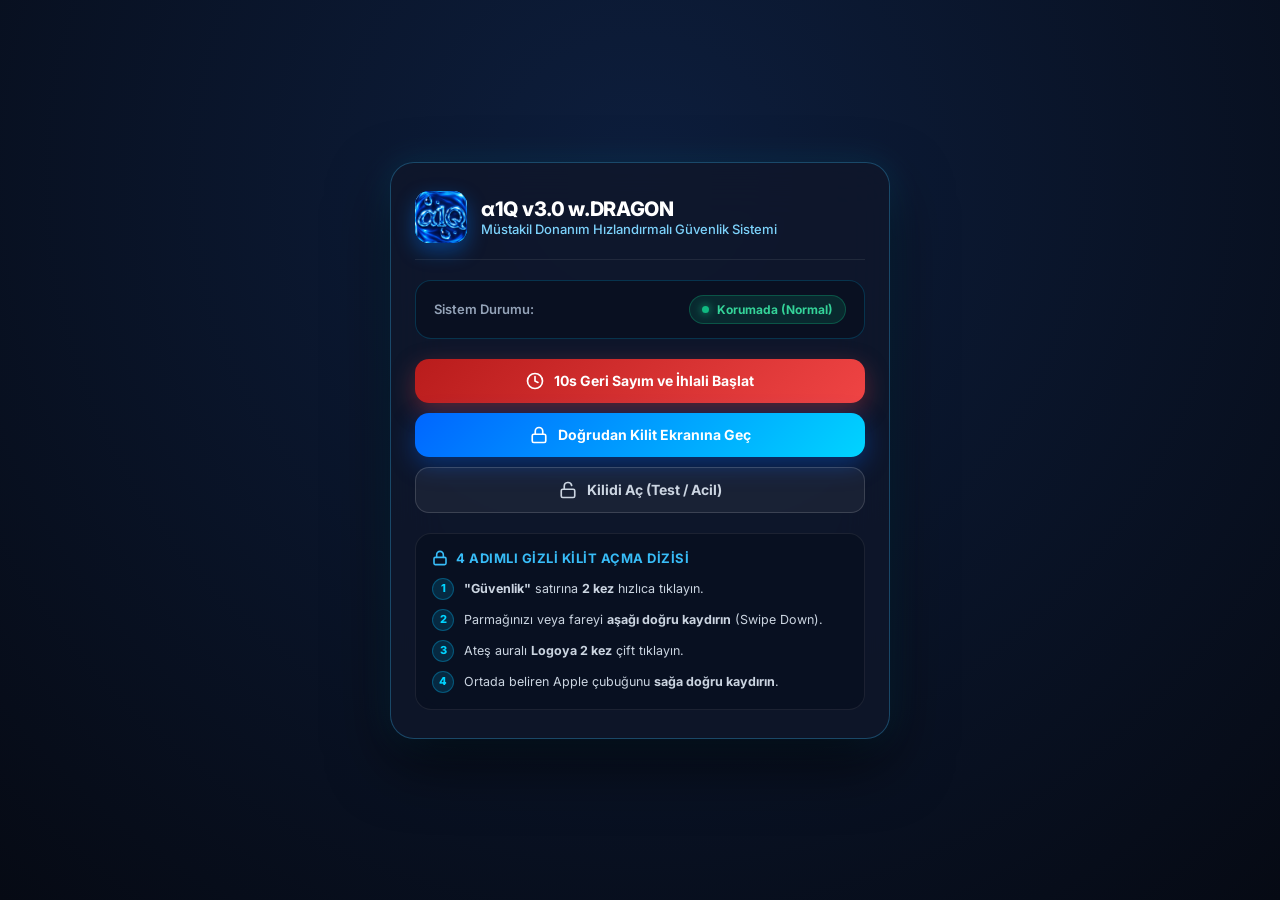
<file: a1Q/index.html>
<!DOCTYPE html>
<html lang="tr">

<head>
    <meta charset="UTF-8">
    <meta name="viewport"
        content="width=device-width, initial-scale=1.0, maximum-scale=1.0, user-scalable=no, viewport-fit=cover">
    <title>α1Q v3.0 w.DRAGON Güvenlik Sistemi</title>
    <link rel="stylesheet" href="style.css">
    <link rel="icon" type="image/png" href="avatar.png">
</head>

<body>

    <!-- ===================================================================
         DEMO UYGULAMA / HOST KONTROL PANELİ
         =================================================================== -->
    <main class="demo-container">
        <div class="demo-dashboard">
            <div class="demo-header">
                <div class="demo-badge-icon">
                    <img src="avatar.png" alt="α1Q Logo">
                </div>
                <div class="demo-header-info">
                    <h1>α1Q v3.0 w.DRAGON</h1>
                    <p>Müstakil Donanım Hızlandırmalı Güvenlik Sistemi</p>
                </div>
            </div>

            <div class="demo-status-card">
                <span class="status-label">Sistem Durumu:</span>
                <div class="status-badge" id="systemStatusBadge">
                    <span class="dot"></span>
                    <span id="systemStatusText">Korumada (Normal)</span>
                </div>
            </div>

            <div class="demo-btn-group">
                <button class="demo-btn btn-danger" id="btnTriggerCountdown">
                    <svg width="18" height="18" viewBox="0 0 24 24" fill="none" stroke="currentColor" stroke-width="2.2" stroke-linecap="round" stroke-linejoin="round">
                        <circle cx="12" cy="12" r="10"></circle>
                        <polyline points="12 6 12 12 16 14"></polyline>
                    </svg>
                    10s Geri Sayım ve İhlali Başlat
                </button>

                <button class="demo-btn btn-primary" id="btnTriggerLockout">
                    <svg width="18" height="18" viewBox="0 0 24 24" fill="none" stroke="currentColor" stroke-width="2.2" stroke-linecap="round" stroke-linejoin="round">
                        <rect x="3" y="11" width="18" height="11" rx="2" ry="2"></rect>
                        <path d="M7 11V7a5 5 0 0 1 10 0v4"></path>
                    </svg>
                    Doğrudan Kilit Ekranına Geç
                </button>

                <button class="demo-btn btn-outline" id="btnForceUnlock">
                    <svg width="18" height="18" viewBox="0 0 24 24" fill="none" stroke="currentColor" stroke-width="2.2" stroke-linecap="round" stroke-linejoin="round">
                        <rect x="3" y="11" width="18" height="11" rx="2" ry="2"></rect>
                        <path d="M7 11V7a5 5 0 0 1 9.9-1"></path>
                    </svg>
                    Kilidi Aç (Test / Acil)
                </button>
            </div>

            <div class="demo-steps-card">
                <div class="demo-steps-title">
                    <svg width="16" height="16" viewBox="0 0 24 24" fill="none" stroke="currentColor" stroke-width="2.4" stroke-linecap="round" stroke-linejoin="round">
                        <rect x="3" y="11" width="18" height="11" rx="2" ry="2"></rect>
                        <path d="M7 11V7a5 5 0 0 1 10 0v4"></path>
                    </svg>
                    4 Adımlı Gizli Kilit Açma Dizisi
                </div>
                <ul class="demo-steps-list">
                    <li><span class="step-num">1</span> <span><b>"Güvenlik"</b> satırına <b>2 kez</b> hızlıca tıklayın.</span></li>
                    <li><span class="step-num">2</span> <span>Parmağınızı veya fareyi <b>aşağı doğru kaydırın</b> (Swipe Down).</span></li>
                    <li><span class="step-num">3</span> <span>Ateş auralı <b>Logoya 2 kez</b> çift tıklayın.</span></li>
                    <li><span class="step-num">4</span> <span>Ortada beliren Apple çubuğunu <b>sağa doğru kaydırın</b>.</span></li>
                </ul>
            </div>
        </div>
    </main>

    <!-- ===================================================================
         1. iOS SECURITY COUNTDOWN OVERLAY (10s Countdown)
         =================================================================== -->
    <div class="countdown-overlay" id="countdownOverlay" style="display: none;" aria-hidden="true">
        <!-- Fullscreen Dragon Video Canvas (Chroma Key Green Removed via WebGL) -->
        <div class="countdown-dragon-fullscreen">
            <video id="dragonVideo" src="dragon.mp4" playsinline webkit-playsinline loop preload="auto"
                style="position:absolute;top:0;left:0;width:1px;height:1px;opacity:0.001;pointer-events:none;"></video>
            <canvas id="dragonCanvas" class="dragon-fullscreen-canvas"></canvas>
        </div>

        <div class="countdown-box">
            <h3 class="countdown-title">GÜVENLİK İHLALİ</h3>
            <p class="countdown-desc">3 kez hatalı giriş tespit edildi.<br><span class="countdown-highlight-red">α1Q
                    Güvenlik Duvarı</span> devreye giriyor...</p>
            <div class="countdown-number" id="countdownNumber">10</div>
            <div class="countdown-progress-track">
                <div class="countdown-progress-bar" id="countdownProgressBar"></div>
            </div>
        </div>
    </div>

    <!-- ===================================================================
         2. α1Q v3.0 w.DRAGON (Fullscreen Security Lockout)
         =================================================================== -->
    <div class="kurt-kapani-overlay" id="kurtKapaniOverlay" style="display: none;" aria-hidden="true">
        <div class="kurt-kapani-ambient"></div>

        <!-- Lock Screen Dragon Video Canvas (Fullscreen WebGL Chroma Key) -->
        <div class="kurt-dragon-fullscreen">
            <video id="kurtDragonVideo" src="kilit_dragon.mp4" playsinline webkit-playsinline autoplay muted loop
                preload="auto"
                style="position:absolute;top:0;left:0;width:1px;height:1px;opacity:0.001;pointer-events:none;"></video>
            <canvas id="kurtDragonCanvas" class="kurt-dragon-fullscreen-canvas"></canvas>
        </div>

        <div class="kurt-kapani-container">
            <!-- Secret Trigger Zone: The a1Q avatar badge is part of secret trigger -->
            <div class="kurt-hero" id="secretUnlockTrigger" title="Güvenlik Rozeti" tabindex="0" role="button"
                aria-label="Gizli Kilit Rozeti">
                <div class="kurt-glow-ring"></div>
                <div class="kurt-avatar-frame">
                    <!-- 4K Ultra Dragon Fire Flame Ring -->
                    <div class="dragon-fire-aura" aria-hidden="true">
                        <div class="dragon-fire-core"></div>
                        <div class="dragon-fire-layer flame-a"></div>
                        <div class="dragon-fire-layer flame-b"></div>
                        <div class="dragon-fire-layer flame-c"></div>
                        <div class="dragon-sparks">
                            <span class="d-spark ds-1"></span>
                            <span class="d-spark ds-2"></span>
                            <span class="d-spark ds-3"></span>
                            <span class="d-spark ds-4"></span>
                            <span class="d-spark ds-5"></span>
                            <span class="d-spark ds-6"></span>
                            <span class="d-spark ds-7"></span>
                            <span class="d-spark ds-8"></span>
                        </div>
                    </div>
                    <div class="kurt-avatar-crop">
                        <img src="avatar.png" alt="α1Q" class="kurt-avatar-img">
                    </div>
                    <div class="kurt-lock-badge">
                        <svg viewBox="0 0 24 24" fill="currentColor">
                            <rect x="3" y="11" width="18" height="11" rx="2" ry="2"></rect>
                            <path d="M7 11V7a5 5 0 0 1 10 0v4" stroke="currentColor" stroke-width="2" fill="none">
                            </path>
                        </svg>
                    </div>
                </div>
                <div class="kurt-status-chip">
                    <span class="pulse-dot"></span> α1Q v3.0 w.DRAGON
                </div>
            </div>

            <div class="kurt-content">
                <div class="kurt-card">
                    <div class="kurt-card-row">
                        <span class="kurt-label">Sebep:</span>
                        <span class="kurt-val">3 Kez Yetkisiz Giriş İhlali</span>
                    </div>
                    <div class="kurt-divider"></div>
                    <div class="kurt-card-row">
                        <span class="kurt-label">Durum:</span>
                        <span class="kurt-val status-danger">Tüm Protokoller Askıya Alındı</span>
                    </div>
                    <div class="kurt-divider"></div>
                    <div class="kurt-card-row" id="guvenlikTrigger">
                        <span class="kurt-label">Güvenlik:</span>
                        <span class="kurt-val">α1Q v3.0 w.DRAGON</span>
                    </div>
                </div>
            </div>

            <!-- Apple "Slide to Unlock" Slider -->
            <div class="slide-unlock-wrapper" id="slideUnlockWrapper">
                <div class="slide-unlock-track" id="slideUnlockTrack">
                    <div class="slide-unlock-progress" id="slideUnlockProgress"></div>
                    <div class="slide-unlock-thumb" id="slideUnlockThumb">
                        <svg viewBox="0 0 24 24" fill="none" stroke="currentColor" stroke-width="2.6"
                            stroke-linecap="round" stroke-linejoin="round">
                            <polyline points="9 18 15 12 9 6"></polyline>
                        </svg>
                    </div>
                    <span class="slide-unlock-text" id="slideUnlockText">kilidi açmak için kaydırın</span>
                </div>
            </div>

            <div class="kurt-footer">
                <span>α1Q Güvenlik Protokolü • v3.0 w.DRAGON</span>
            </div>
        </div>
    </div>

    <!-- Security Core Engine -->
    <script src="a1q-security.js"></script>

    <!-- Dashboard Interaction Script -->
    <script>
        (function() {
            const badge = document.getElementById("systemStatusBadge");
            const badgeText = document.getElementById("systemStatusText");

            if (window.A1QSecurity) {
                window.A1QSecurity.onStateChange(function(state) {
                    if (!badge || !badgeText) return;
                    badge.classList.remove("locked", "countdown");
                    if (state === "countdown") {
                        badge.classList.add("countdown");
                        badgeText.textContent = "10s Geri Sayım Devrede";
                    } else if (state === "locked") {
                        badge.classList.add("locked");
                        badgeText.textContent = "Kilitlendi (Erişim Yok)";
                    } else {
                        badgeText.textContent = "Korumada (Normal)";
                    }
                });
            }

            document.getElementById("btnTriggerCountdown")?.addEventListener("click", () => {
                window.A1QSecurity?.triggerCountdown();
            });

            document.getElementById("btnTriggerLockout")?.addEventListener("click", () => {
                window.A1QSecurity?.enterLockout();
            });

            document.getElementById("btnForceUnlock")?.addEventListener("click", () => {
                window.A1QSecurity?.unlock();
            });
        })();
    </script>
</body>

</html>
</file>
<file: a1Q/style.css>
/* ===================================================================
   α1Q v3.0 w.DRAGON GÜVENLİK SİSTEMİ - MASTER CSS
   Apple iOS Tasarımı, WebGL Chroma-Key & 4K Dragon Alev Efektleri
   =================================================================== */

@import url('https://fonts.googleapis.com/css2?family=SF+Pro+Display:wght@400;500;600;700;800&family=Inter:wght@400;500;600;700;800&display=swap');

:root {
    --primary-blue: #0077ff;
    --primary-cyan: #00c3ff;
    --dark-bg: #050914;
    --card-bg: rgba(255, 255, 255, 0.9);
    --border-glow: rgba(0, 195, 255, 0.45);
    --font-stack: -apple-system, BlinkMacSystemFont, "SF Pro Display", "Inter", "Segoe UI", Roboto, sans-serif;
}

* {
    margin: 0;
    padding: 0;
    box-sizing: border-box;
    -webkit-tap-highlight-color: transparent;
}

html, body {
    width: 100%;
    height: 100%;
    min-height: 100%;
    font-family: var(--font-stack);
    background-color: #070c18;
    color: #e2e8f0;
    overflow-x: hidden;
}

/* ===================================================================
   DEMO / HOST UYGULAMA PANELİ (Güvenlik Sistemi Arkasındaki Ana Ekran)
   =================================================================== */
.demo-container {
    min-height: 100vh;
    display: flex;
    flex-direction: column;
    align-items: center;
    justify-content: center;
    padding: 24px;
    background: radial-gradient(circle at 50% 20%, #0d1e3d 0%, #060a14 100%);
    position: relative;
    z-index: 1;
}

.demo-dashboard {
    width: 100%;
    max-width: 500px;
    background: rgba(15, 23, 42, 0.82);
    backdrop-filter: blur(25px);
    -webkit-backdrop-filter: blur(25px);
    border: 1px solid rgba(56, 189, 248, 0.3);
    border-radius: 24px;
    padding: 28px 24px;
    box-shadow: 0 25px 60px rgba(0, 0, 0, 0.6), 0 0 35px rgba(0, 195, 255, 0.15);
    display: flex;
    flex-direction: column;
    gap: 20px;
    position: relative;
    z-index: 2;
}

.demo-header {
    display: flex;
    align-items: center;
    gap: 14px;
    border-bottom: 1px solid rgba(255, 255, 255, 0.08);
    padding-bottom: 16px;
}

.demo-badge-icon {
    width: 52px;
    height: 52px;
    border-radius: 14px;
    background: linear-gradient(135deg, #0077ff, #00d4ff);
    display: flex;
    align-items: center;
    justify-content: center;
    box-shadow: 0 8px 20px rgba(0, 119, 255, 0.4);
    overflow: hidden;
}

.demo-badge-icon img {
    width: 100%;
    height: 100%;
    object-fit: cover;
}

.demo-header-info h1 {
    font-size: 20px;
    font-weight: 800;
    color: #ffffff;
    letter-spacing: -0.3px;
}

.demo-header-info p {
    font-size: 13px;
    color: #7dd3fc;
    font-weight: 500;
}

.demo-status-card {
    background: rgba(8, 15, 30, 0.65);
    border: 1px solid rgba(0, 195, 255, 0.2);
    border-radius: 16px;
    padding: 14px 18px;
    display: flex;
    align-items: center;
    justify-content: space-between;
}

.status-label {
    font-size: 13px;
    color: #94a3b8;
    font-weight: 600;
}

.status-badge {
    display: inline-flex;
    align-items: center;
    gap: 8px;
    padding: 6px 12px;
    border-radius: 20px;
    font-size: 12px;
    font-weight: 700;
    background: rgba(16, 185, 129, 0.15);
    color: #34d399;
    border: 1px solid rgba(16, 185, 129, 0.3);
    transition: all 0.3s ease;
}

.status-badge .dot {
    width: 7px;
    height: 7px;
    border-radius: 50%;
    background-color: #10b981;
    box-shadow: 0 0 8px #10b981;
}

.status-badge.locked {
    background: rgba(239, 68, 68, 0.2);
    color: #f87171;
    border-color: rgba(239, 68, 68, 0.4);
}

.status-badge.locked .dot {
    background-color: #ef4444;
    box-shadow: 0 0 8px #ef4444;
}

.status-badge.countdown {
    background: rgba(245, 158, 11, 0.2);
    color: #fbbf24;
    border-color: rgba(245, 158, 11, 0.4);
}

.status-badge.countdown .dot {
    background-color: #f59e0b;
    box-shadow: 0 0 8px #f59e0b;
}

.demo-btn-group {
    display: flex;
    flex-direction: column;
    gap: 10px;
}

.demo-btn {
    width: 100%;
    padding: 13px 18px;
    border-radius: 14px;
    font-family: inherit;
    font-size: 14px;
    font-weight: 700;
    cursor: pointer;
    border: none;
    display: flex;
    align-items: center;
    justify-content: center;
    gap: 10px;
    transition: all 0.2s cubic-bezier(0.16, 1, 0.3, 1);
}

.demo-btn.btn-primary {
    background: linear-gradient(135deg, #0066ff, #00d4ff);
    color: #ffffff;
    box-shadow: 0 8px 24px rgba(0, 102, 255, 0.35);
}

.demo-btn.btn-primary:hover {
    transform: translateY(-2px);
    box-shadow: 0 12px 30px rgba(0, 102, 255, 0.5);
}

.demo-btn.btn-danger {
    background: linear-gradient(135deg, #b91c1c, #ef4444);
    color: #ffffff;
    box-shadow: 0 8px 24px rgba(239, 68, 68, 0.35);
}

.demo-btn.btn-danger:hover {
    transform: translateY(-2px);
    box-shadow: 0 12px 30px rgba(239, 68, 68, 0.5);
}

.demo-btn.btn-outline {
    background: rgba(255, 255, 255, 0.05);
    color: #cbd5e1;
    border: 1px solid rgba(255, 255, 255, 0.15);
}

.demo-btn.btn-outline:hover {
    background: rgba(255, 255, 255, 0.1);
    color: #ffffff;
    border-color: rgba(56, 189, 248, 0.4);
}

.demo-btn:active {
    transform: scale(0.98);
}

.demo-steps-card {
    background: rgba(8, 15, 30, 0.7);
    border: 1px solid rgba(255, 255, 255, 0.08);
    border-radius: 16px;
    padding: 16px;
}

.demo-steps-title {
    font-size: 13px;
    font-weight: 700;
    color: #38bdf8;
    margin-bottom: 12px;
    display: flex;
    align-items: center;
    gap: 8px;
    text-transform: uppercase;
    letter-spacing: 0.5px;
}

.demo-steps-list {
    list-style: none;
    display: flex;
    flex-direction: column;
    gap: 9px;
}

.demo-steps-list li {
    font-size: 12.5px;
    color: #cbd5e1;
    display: flex;
    align-items: center;
    gap: 10px;
    line-height: 1.4;
}

.step-num {
    width: 22px;
    height: 22px;
    border-radius: 50%;
    background: rgba(0, 195, 255, 0.15);
    color: #00d4ff;
    font-weight: 800;
    display: flex;
    align-items: center;
    justify-content: center;
    font-size: 11px;
    flex-shrink: 0;
    border: 1px solid rgba(0, 195, 255, 0.3);
}

/* ===================================================================
   SCREEN ISOLATION & VIEW CONTROL
   =================================================================== */
.countdown-overlay:not(.active),
body:not(.countdown-screen-active) .countdown-overlay,
body:not(.countdown-screen-active) #countdownOverlay {
    display: none !important;
    visibility: hidden !important;
    opacity: 0 !important;
    pointer-events: none !important;
}

.kurt-kapani-overlay:not(.active),
body:not(.kurt-screen-active) .kurt-kapani-overlay,
body:not(.kurt-screen-active) #kurtKapaniOverlay {
    display: none !important;
    visibility: hidden !important;
    opacity: 0 !important;
    pointer-events: none !important;
}

body.kurt-screen-active .countdown-overlay,
html.kurt-locked-boot.kurt-screen-active .countdown-overlay {
    display: none !important;
}

body.countdown-screen-active .kurt-kapani-overlay {
    display: none !important;
}

/* ===================================================================
   1. 10-SECOND iOS SECURITY COUNTDOWN OVERLAY
   =================================================================== */
.countdown-overlay {
    position: fixed;
    top: 0;
    left: 0;
    right: 0;
    bottom: 0;
    width: 100%;
    height: 100%;
    min-height: 100%;
    background: rgba(0, 10, 26, 0.42);
    backdrop-filter: blur(10px) brightness(0.85);
    -webkit-backdrop-filter: blur(10px) brightness(0.85);
    z-index: 10000;
    display: none;
    align-items: center;
    justify-content: center;
    padding: 20px;
    opacity: 0;
    pointer-events: none;
    transition: opacity 0.65s cubic-bezier(0.2, 0.8, 0.2, 1), backdrop-filter 0.65s ease, -webkit-backdrop-filter 0.65s ease;
}

.countdown-overlay.active,
.countdown-overlay.fading-out {
    display: flex !important;
}

.countdown-overlay.active:not(.fading-out) {
    opacity: 1;
    pointer-events: auto;
}

.countdown-overlay.fading-out {
    opacity: 0 !important;
    backdrop-filter: blur(0px) !important;
    -webkit-backdrop-filter: blur(0px) !important;
    pointer-events: none !important;
    transition: opacity 0.85s cubic-bezier(0.2, 0.8, 0.2, 1), backdrop-filter 0.85s ease, -webkit-backdrop-filter 0.85s ease !important;
}

.countdown-box {
    width: 100%;
    max-width: 280px;
    background: linear-gradient(135deg, rgba(255, 255, 255, 0.92) 0%, rgba(240, 246, 252, 0.88) 100%);
    backdrop-filter: blur(30px);
    -webkit-backdrop-filter: blur(30px);
    border: 1.5px solid rgba(0, 195, 255, 0.45);
    border-radius: 20px;
    padding: 20px 18px 16px;
    display: flex;
    flex-direction: column;
    align-items: center;
    text-align: center;
    box-shadow: 0 20px 50px rgba(0, 20, 50, 0.35), 0 0 30px rgba(0, 195, 255, 0.22), inset 0 1px 0 rgba(255, 255, 255, 0.95);
    transform: translateY(-50px);
    animation: countdownModalIn 0.35s cubic-bezier(0.16, 1, 0.3, 1);
    position: relative;
    z-index: 10;
}

@keyframes countdownModalIn {
    0% {
        transform: scale(0.9) translateY(-15px);
        opacity: 0;
    }
    100% {
        transform: scale(1) translateY(-50px);
        opacity: 1;
    }
}

.countdown-box.fading-out {
    opacity: 0 !important;
    transform: translateY(-70px) scale(0.92) !important;
    transition: opacity 0.7s cubic-bezier(0.25, 1, 0.5, 1), transform 0.7s cubic-bezier(0.25, 1, 0.5, 1) !important;
}

.countdown-dragon-fullscreen {
    position: absolute;
    top: 0;
    left: 0;
    right: 0;
    bottom: 0;
    width: 100%;
    height: 100%;
    min-height: 100%;
    display: flex;
    align-items: center;
    justify-content: center;
    pointer-events: none;
    overflow: hidden;
    z-index: 50;
}

.dragon-fullscreen-canvas {
    width: 100%;
    height: 100%;
    min-height: 100%;
    object-fit: cover;
    object-position: center;
    position: relative;
    z-index: 50;
    will-change: transform;
    transform: translateZ(0);
}

.dragon-fullscreen-canvas.fading-out {
    opacity: 0 !important;
    transform: scale(1.04) translateZ(0) !important;
    filter: drop-shadow(0 0 35px rgba(0, 195, 255, 0.9)) !important;
    transition: opacity 0.85s cubic-bezier(0.2, 0.8, 0.2, 1), transform 0.85s cubic-bezier(0.2, 0.8, 0.2, 1), filter 0.85s ease !important;
}

.countdown-title {
    font-size: 16px;
    font-weight: 800;
    letter-spacing: -0.2px;
    background: linear-gradient(135deg, #001a66 0%, #0044cc 50%, #0088ff 100%);
    -webkit-background-clip: text;
    background-clip: text;
    -webkit-text-fill-color: transparent;
    color: transparent;
    margin-bottom: 6px;
    text-transform: uppercase;
}

.countdown-desc {
    font-size: 12px;
    line-height: 1.4;
    background: linear-gradient(135deg, #002266 0%, #0055cc 60%, #38bdf8 100%);
    -webkit-background-clip: text;
    background-clip: text;
    -webkit-text-fill-color: transparent;
    color: transparent;
    font-weight: 600;
    margin-bottom: 12px;
}

.countdown-highlight-red {
    background: linear-gradient(135deg, #001f88 0%, #0077ff 100%);
    -webkit-background-clip: text;
    background-clip: text;
    -webkit-text-fill-color: transparent;
    font-weight: 800;
}

.countdown-number {
    font-family: -apple-system, BlinkMacSystemFont, "SF Pro Display", sans-serif;
    font-size: 52px;
    font-weight: 800;
    line-height: 1;
    background: linear-gradient(135deg, #3ab8ff 0%, #007ec7 50%, #55ccee 100%);
    -webkit-background-clip: text;
    background-clip: text;
    -webkit-text-fill-color: transparent;
    color: transparent;
    letter-spacing: -1px;
    margin-bottom: 14px;
    filter: drop-shadow(0 0 14px rgba(0, 195, 255, 0.45));
    font-variant-numeric: tabular-nums;
    transition: transform 0.12s ease, filter 0.12s ease;
}

.countdown-number.tick-pop {
    transform: scale(1.14);
    filter: drop-shadow(0 0 24px rgba(0, 195, 255, 0.95));
}

.countdown-progress-track {
    width: 100%;
    height: 5px;
    background: rgba(0, 68, 204, 0.12);
    border-radius: 5px;
    overflow: hidden;
    border: 1px solid rgba(0, 195, 255, 0.25);
}

.countdown-progress-bar {
    width: 100%;
    height: 100%;
    background: linear-gradient(90deg, #002b88 0%, #0077ff 50%, #38bdf8 100%);
    border-radius: 5px;
    box-shadow: 0 0 10px rgba(56, 189, 248, 0.6);
    transition: width 1s linear;
}

/* ===================================================================
   2. α1Q v3.0 w.DRAGON FULLSCREEN SECURITY LOCKOUT
   =================================================================== */
.kurt-kapani-overlay {
    position: fixed;
    top: 0;
    left: 0;
    right: 0;
    bottom: 0;
    width: 100%;
    height: 100%;
    min-height: 100%;
    background: #000000 url('kilit_bg.png') center top / cover no-repeat;
    z-index: 9999;
    display: none;
    align-items: center;
    justify-content: center;
    overflow: hidden;
    overscroll-behavior: none;
    padding: 20px 16px;
    opacity: 0;
    pointer-events: none;
    transform: scale(1.03);
    transition: opacity 0.85s cubic-bezier(0.16, 1, 0.3, 1), transform 0.85s cubic-bezier(0.16, 1, 0.3, 1);
    user-select: none;
    -webkit-user-select: none;
}

body.kurt-screen-active .kurt-kapani-overlay.active,
html.kurt-locked-boot.kurt-screen-active .kurt-kapani-overlay {
    display: flex !important;
    opacity: 1 !important;
    pointer-events: auto !important;
    transform: scale(1) !important;
    visibility: visible !important;
}

html.kurt-locked-boot.kurt-screen-active:not(.kurt-animating) .kurt-kapani-overlay {
    transition: none !important;
}

.kurt-dragon-fullscreen {
    position: absolute;
    top: 0;
    left: 0;
    right: 0;
    bottom: 0;
    width: 100%;
    height: 100%;
    min-height: 100%;
    display: flex;
    align-items: center;
    justify-content: center;
    pointer-events: none;
    overflow: hidden;
    z-index: 45;
}

.kurt-dragon-fullscreen-canvas {
    width: 100%;
    height: 100%;
    min-height: 100%;
    object-fit: cover;
    object-position: center;
    position: relative;
    z-index: 45;
    will-change: transform;
    transform: translateZ(0);
}

.kurt-kapani-container {
    position: relative;
    width: 100%;
    max-width: 380px;
    display: flex;
    flex-direction: column;
    align-items: center;
    text-align: center;
    margin: auto;
}

/* Secret Trigger Hero Zone (Avatar + Flame Ring) */
.kurt-hero {
    position: relative;
    top: 80px;
    z-index: 60;
    cursor: pointer;
    margin-bottom: 14px;
    display: flex;
    flex-direction: column;
    align-items: center;
    outline: none;
    -webkit-tap-highlight-color: transparent;
    transition: transform 0.15s ease;
    touch-action: none;
}

.kurt-hero:active {
    transform: scale(0.95);
}

.kurt-avatar-frame {
    position: relative;
    top: -10px;
    width: 88px;
    height: 88px;
    border-radius: 50%;
    border: 2px solid rgba(0, 195, 255, 0.9);
    background: linear-gradient(135deg, #ffffff 0%, #e6f5ff 50%, #cbe8fc 100%);
    overflow: visible;
    box-shadow: 0 0 25px rgba(0, 195, 255, 0.75), 0 0 50px rgba(0, 70, 220, 0.45), inset 0 0 12px rgba(0, 210, 255, 0.4);
    display: flex;
    align-items: center;
    justify-content: center;
}

/* ===================================================================
   4K ULTRA REALISTIC FLUID DRAGON FIRE ANIMATION
   =================================================================== */
.dragon-fire-aura {
    position: absolute;
    top: -10px;
    left: -10px;
    right: -10px;
    bottom: -10px;
    border-radius: 50%;
    pointer-events: none;
    z-index: 2;
    overflow: visible;
}

.dragon-fire-core {
    position: absolute;
    top: 9px;
    left: 9px;
    right: 9px;
    bottom: 9px;
    border-radius: 46% 54% 50% 50% / 52% 48% 52% 48%;
    border: 2px solid #e0f9ff;
    box-shadow: 0 0 10px #00d4ff, 0 0 20px #0066ff, 0 0 32px #001f7a, inset 0 0 8px #70e1ff;
    animation: fireCoreWavy 1.8s infinite alternate ease-in-out;
}

@keyframes fireCoreWavy {
    0% {
        border-radius: 46% 54% 50% 50% / 52% 48% 52% 48%;
        transform: scale(0.98);
        border-color: #8fe8ff;
        box-shadow: 0 0 8px #00d4ff, 0 0 16px #0066ff, 0 0 26px #002288;
    }
    50% {
        border-radius: 53% 47% 55% 45% / 47% 53% 46% 54%;
        transform: scale(1.02);
    }
    100% {
        border-radius: 48% 52% 44% 56% / 55% 45% 53% 47%;
        transform: scale(1);
        border-color: #ffffff;
        box-shadow: 0 0 12px #a8f0ff, 0 0 24px #0088ff, 0 0 36px #001a66;
    }
}

.dragon-fire-layer {
    position: absolute;
    top: 2px;
    left: 2px;
    right: 2px;
    bottom: 2px;
    mask: radial-gradient(circle, transparent 40px, black 43px);
    -webkit-mask: radial-gradient(circle, transparent 40px, black 43px);
    filter: drop-shadow(0 0 8px #00b4ff) drop-shadow(0 0 16px #0044cc);
    will-change: transform;
    transform: translateZ(0);
}

.dragon-fire-layer.flame-a {
    background: conic-gradient(from 0deg, #002b88, #0077ff, #7fe5ff, #003dbb, #00a2ff, #e0f9ff, #002b88);
    border-radius: 38% 62% 63% 37% / 41% 44% 56% 59%;
    animation: fireWavyMorphA 4.8s linear infinite;
    opacity: 0.95;
    will-change: border-radius;
    transform: translateZ(0);
}

.dragon-fire-layer.flame-b {
    background: conic-gradient(from 180deg, #001555, #0055dd, #54d4ff, #002688, #0088ff, #c8f6ff, #001555);
    border-radius: 62% 38% 42% 58% / 57% 52% 48% 43%;
    animation: fireWavyMorphB 3.8s linear infinite;
    mix-blend-mode: screen;
    opacity: 0.9;
    will-change: border-radius;
    transform: translateZ(0);
}

.dragon-fire-layer.flame-c {
    background: radial-gradient(circle, transparent 38px, rgba(0, 95, 240, 0.45) 44px, rgba(160, 240, 255, 0.95) 48px, transparent 55px);
    border-radius: 45% 55% 52% 48% / 50% 46% 54% 50%;
    animation: dragonFireTongues 1.4s ease-in-out infinite alternate;
    mix-blend-mode: color-dodge;
    will-change: transform, opacity;
    transform: translateZ(0);
}

@keyframes fireWavyMorphA {
    0% {
        border-radius: 38% 62% 63% 37% / 41% 44% 56% 59%;
        transform: rotate(0deg) scale(1);
    }
    33% {
        border-radius: 56% 44% 36% 64% / 62% 38% 62% 38%;
        transform: rotate(120deg) scale(1.05, 0.95);
    }
    66% {
        border-radius: 42% 58% 58% 42% / 45% 60% 40% 55%;
        transform: rotate(240deg) scale(0.96, 1.05);
    }
    100% {
        border-radius: 38% 62% 63% 37% / 41% 44% 56% 59%;
        transform: rotate(360deg) scale(1);
    }
}

@keyframes fireWavyMorphB {
    0% {
        border-radius: 62% 38% 42% 58% / 57% 52% 48% 43%;
        transform: rotate(360deg) scale(1);
    }
    50% {
        border-radius: 40% 60% 65% 35% / 44% 63% 37% 56%;
        transform: rotate(180deg) scale(1.06, 0.94);
    }
    100% {
        border-radius: 62% 38% 42% 58% / 57% 52% 48% 43%;
        transform: rotate(0deg) scale(1);
    }
}

@keyframes dragonFireTongues {
    0% { transform: scale(0.95); opacity: 0.75; }
    100% { transform: scale(1.05); opacity: 1; }
}

.dragon-sparks {
    position: absolute;
    inset: 0;
    pointer-events: none;
}

.d-spark {
    position: absolute;
    width: 3.5px;
    height: 3.5px;
    background: #e8f9ff;
    border-radius: 50%;
    box-shadow: 0 0 6px #38bdf8, 0 0 12px #0052cc;
}

.ds-1 { top: 6px; left: 18px; animation: sparkDrift 1.8s infinite ease-out; animation-delay: 0.1s; }
.ds-2 { top: 2px; right: 22px; animation: sparkDrift 2.1s infinite ease-out; animation-delay: 0.4s; }
.ds-3 { top: 38px; left: -2px; animation: sparkDrift 1.7s infinite ease-out; animation-delay: 0.7s; }
.ds-4 { top: 36px; right: -2px; animation: sparkDrift 1.9s infinite ease-out; animation-delay: 0.2s; }
.ds-5 { bottom: 12px; left: 14px; animation: sparkDrift 2.2s infinite ease-out; animation-delay: 0.8s; }
.ds-6 { bottom: 10px; right: 16px; animation: sparkDrift 1.6s infinite ease-out; animation-delay: 1.1s; }
.ds-7 { top: -4px; left: 44px; animation: sparkDrift 1.5s infinite ease-out; animation-delay: 0.5s; }
.ds-8 { bottom: -2px; left: 42px; animation: sparkDrift 2.0s infinite ease-out; animation-delay: 1.3s; }

@keyframes sparkDrift {
    0% {
        transform: translate(0, 0) scale(1);
        opacity: 0.95;
    }
    50% {
        opacity: 1;
    }
    100% {
        transform: translate(calc((var(--spark-dir, 1)) * 10px), -24px) scale(0.2);
        opacity: 0;
    }
}

.kurt-avatar-crop {
    width: 100%;
    height: 100%;
    border-radius: 50%;
    overflow: hidden;
    position: relative;
    display: flex;
    align-items: center;
    justify-content: center;
    -webkit-mask-image: -webkit-radial-gradient(white, black);
    mask-image: radial-gradient(white, black);
}

.kurt-avatar-img {
    width: 100%;
    height: 100%;
    object-fit: cover;
    border-radius: 50%;
    display: block;
    transform: scale(1.0);
    filter: drop-shadow(0 0 6px rgba(0, 195, 255, 0.45));
    transition: transform 0.4s cubic-bezier(0.25, 1, 0.5, 1);
}

.kurt-hero:hover .kurt-avatar-img {
    transform: scale(1.06);
}

.kurt-lock-badge {
    position: absolute;
    z-index: 5;
    bottom: -2px;
    right: -2px;
    width: 28px;
    height: 28px;
    background: #0044cc;
    color: #ffffff;
    border-radius: 50%;
    border: 2.5px solid #000000;
    display: flex;
    align-items: center;
    justify-content: center;
    box-shadow: 0 2px 8px rgba(0, 0, 0, 0.5), 0 0 10px rgba(0, 100, 255, 0.5);
}

.kurt-lock-badge svg {
    width: 13px;
    height: 13px;
}

.kurt-status-chip {
    margin-top: 10px;
    position: relative;
    top: -9px;
    display: inline-flex;
    align-items: center;
    gap: 7px;
    padding: 5px 14px;
    background: linear-gradient(135deg, rgba(220, 240, 255, 0.72) 0%, rgba(180, 215, 255, 0.5) 50%, rgba(200, 230, 255, 0.68) 100%);
    backdrop-filter: blur(16px) saturate(160%);
    -webkit-backdrop-filter: blur(16px) saturate(160%);
    border: 1px solid rgba(100, 180, 255, 0.6);
    border-radius: 20px;
    font-size: 10.5px;
    font-weight: 800;
    letter-spacing: 0.7px;
    color: #0044cc;
    text-transform: uppercase;
    box-shadow: 0 4px 15px rgba(0, 68, 204, 0.15), inset 0 1px 1px rgba(255, 255, 255, 0.95);
}

.kurt-status-chip .pulse-dot {
    width: 6.5px;
    height: 6.5px;
    border-radius: 50%;
    background-color: #0066ff;
    box-shadow: 0 0 5px #38bdf8;
    animation: blinkBlue 1s infinite alternate ease-in-out;
}

@keyframes blinkBlue {
    0% { opacity: 0.3; }
    100% { opacity: 1; }
}

.kurt-content {
    position: relative;
    z-index: 10;
    width: 100%;
    display: flex;
    flex-direction: column;
    align-items: center;
}

.kurt-card {
    width: 100%;
    background: linear-gradient(135deg, rgba(255, 255, 255, 0.88) 0%, rgba(240, 244, 248, 0.82) 100%);
    backdrop-filter: blur(25px);
    -webkit-backdrop-filter: blur(25px);
    border: 1px solid rgba(255, 255, 255, 0.95);
    border-radius: 18px;
    padding: 4px 16px;
    margin-top: 324px;
    margin-bottom: 16px;
    box-shadow: 0 12px 35px rgba(0, 0, 0, 0.08), inset 0 1px 0 #ffffff;
}

.kurt-card-row {
    display: flex;
    align-items: center;
    justify-content: space-between;
    padding: 9px 0;
    font-size: 13px;
}

.kurt-label {
    background: linear-gradient(135deg, #002688 0%, #0066ff 60%, #38bdf8 100%);
    -webkit-background-clip: text;
    background-clip: text;
    -webkit-text-fill-color: transparent;
    color: transparent;
    font-weight: 700;
}

.kurt-val {
    background: linear-gradient(135deg, #33aadd 0%, #0088cc 50%, #44bbee 100%);
    -webkit-background-clip: text;
    background-clip: text;
    -webkit-text-fill-color: transparent;
    color: transparent;
    font-weight: 800;
    letter-spacing: -0.2px;
}

.kurt-val.status-danger {
    background: linear-gradient(135deg, #001f88 0%, #0044dd 60%, #0088ff 100%);
    -webkit-background-clip: text;
    background-clip: text;
    -webkit-text-fill-color: transparent;
    color: transparent;
    font-weight: 800;
}

.kurt-divider {
    height: 0.5px;
    background-color: rgba(0, 100, 200, 0.15);
}

#guvenlikTrigger {
    cursor: default;
    -webkit-tap-highlight-color: transparent;
    user-select: none;
    outline: none;
}

/* ===================================================================
   3. APPLE "SLIDE TO UNLOCK" SLIDER
   =================================================================== */
.slide-unlock-wrapper {
    position: fixed;
    top: 50%;
    left: 50%;
    transform: translate(-50%, -50%) scale(0.88);
    width: calc(100% - 48px);
    max-width: 324px;
    opacity: 0;
    pointer-events: none;
    z-index: 100;
    overflow: visible;
    transition: opacity 0.4s cubic-bezier(0.16, 1, 0.3, 1), transform 0.4s cubic-bezier(0.16, 1, 0.3, 1);
    margin: 0;
}

.slide-unlock-wrapper.revealed {
    opacity: 1;
    transform: translate(-50%, -50%) scale(1);
    pointer-events: auto;
}

.slide-unlock-track {
    position: relative;
    width: 100%;
    height: 58px;
    background: linear-gradient(135deg, rgba(255, 255, 255, 0.95) 0%, rgba(234, 243, 252, 0.90) 100%);
    backdrop-filter: blur(35px);
    -webkit-backdrop-filter: blur(35px);
    border: 1.5px solid rgba(0, 195, 255, 0.5);
    border-radius: 30px;
    display: flex;
    align-items: center;
    padding: 4px;
    overflow: hidden;
    box-shadow: 0 20px 50px rgba(0, 20, 60, 0.45), 0 0 35px rgba(0, 195, 255, 0.3), inset 0 1px 0 #ffffff;
}

.slide-unlock-progress {
    position: absolute;
    left: 0;
    top: 0;
    bottom: 0;
    width: 0;
    background: linear-gradient(90deg, rgba(0, 195, 255, 0.28) 0%, rgba(56, 189, 248, 0.65) 100%);
    box-shadow: inset 0 0 14px rgba(0, 195, 255, 0.35);
    border-radius: 28px;
    pointer-events: none;
    transition: none;
}

.slide-unlock-thumb {
    position: relative;
    z-index: 3;
    width: 48px;
    height: 48px;
    background: linear-gradient(135deg, #ffffff 0%, #edf1f6 100%);
    border-radius: 50%;
    display: flex;
    align-items: center;
    justify-content: center;
    color: #0044cc;
    box-shadow: 0 4px 12px rgba(0, 0, 0, 0.16), 0 0 10px rgba(255, 255, 255, 0.8), inset 0 1px 0 #ffffff;
    cursor: grab;
    touch-action: none;
    user-select: none;
    flex-shrink: 0;
    transition: transform 0.04s ease, box-shadow 0.2s ease;
}

.slide-unlock-thumb:active,
.slide-unlock-thumb.dragging {
    cursor: grabbing;
    box-shadow: 0 6px 20px rgba(0, 0, 0, 0.2), 0 0 16px rgba(255, 255, 255, 0.9);
    transform: scale(1.05);
}

.slide-unlock-thumb svg {
    width: 20px;
    height: 20px;
    margin-left: 2px;
    animation: chevronSlide 1.4s infinite ease-in-out;
}

@keyframes chevronSlide {
    0%, 100% {
        transform: translateX(0);
        opacity: 0.8;
    }
    50% {
        transform: translateX(3px);
        opacity: 1;
    }
}

.slide-unlock-text {
    position: absolute;
    left: 0;
    right: 0;
    text-align: center;
    padding-left: 36px;
    font-size: 13px;
    font-weight: 700;
    letter-spacing: 0.4px;
    pointer-events: none;
    user-select: none;
    background: linear-gradient(90deg, rgba(0, 70, 200, 0.4) 0%, rgba(0, 150, 255, 0.95) 50%, rgba(0, 70, 200, 0.4) 100%);
    background-size: 200% 100%;
    -webkit-background-clip: text;
    background-clip: text;
    -webkit-text-fill-color: transparent;
    color: transparent;
    animation: appleSlideShimmer 2.2s infinite linear;
    transition: opacity 0.2s ease;
}

@keyframes appleSlideShimmer {
    0% {
        background-position: -150% 0;
    }
    100% {
        background-position: 150% 0;
    }
}

.kurt-footer {
    position: relative;
    z-index: 10;
    font-size: 12px;
    font-weight: 800;
    background: linear-gradient(90deg, #001a66 0%, #0066ff 50%, #38bdf8 100%);
    -webkit-background-clip: text;
    background-clip: text;
    -webkit-text-fill-color: transparent;
    color: transparent;
    letter-spacing: 0.6px;
    text-transform: uppercase;
    margin-top: 20px;
    top: -19px;
}

/* ===================================================================
   RESPONSIVE DESIGN (MOBILE & DESKTOP ALIGNMENT)
   =================================================================== */
@media (max-width: 600px) {
    .countdown-overlay {
        position: fixed !important;
        top: 0 !important;
        left: 0 !important;
        right: 0 !important;
        bottom: 0 !important;
        width: 100% !important;
        height: 100% !important;
        min-height: 100% !important;
        max-height: none !important;
        padding: max(env(safe-area-inset-top, 0px), 12px) 16px max(env(safe-area-inset-bottom, 0px), 8px) 16px !important;
        box-sizing: border-box !important;
    }

    .countdown-dragon-fullscreen {
        position: absolute !important;
        top: 0 !important;
        left: 0 !important;
        right: 0 !important;
        bottom: 0 !important;
        width: 100% !important;
        height: 100% !important;
        min-height: 100% !important;
    }

    .dragon-fullscreen-canvas {
        object-fit: cover !important;
        width: 100% !important;
        height: 100% !important;
        min-height: 100% !important;
    }

    .countdown-box {
        transform: translateY(0) !important;
        margin: auto !important;
    }

    .kurt-kapani-overlay {
        position: fixed !important;
        top: 0 !important;
        left: 0 !important;
        right: 0 !important;
        bottom: 0 !important;
        width: 100% !important;
        height: 100% !important;
        min-height: 100% !important;
        max-height: none !important;
        padding: max(env(safe-area-inset-top, 0px), 12px) 16px max(env(safe-area-inset-bottom, 0px), 8px) 16px !important;
        box-sizing: border-box !important;
        background-position: center bottom !important;
        background-size: cover !important;
    }

    .kurt-dragon-fullscreen {
        position: absolute !important;
        top: 0 !important;
        left: 0 !important;
        right: 0 !important;
        bottom: 0 !important;
        width: 100% !important;
        height: 100% !important;
        min-height: 100% !important;
    }

    .kurt-dragon-fullscreen-canvas {
        object-fit: cover !important;
        width: 100% !important;
        height: 100% !important;
        min-height: 100% !important;
    }

    .kurt-kapani-container {
        position: relative !important;
        width: 100% !important;
        max-width: 380px !important;
        height: 100% !important;
        min-height: 100% !important;
        display: flex !important;
        flex-direction: column !important;
        justify-content: space-between !important;
        align-items: center !important;
        margin: 0 auto !important;
        box-sizing: border-box !important;
    }

    .kurt-hero {
        position: relative !important;
        top: 0 !important;
        margin-top: 14px !important;
        margin-bottom: 0 !important;
    }

    .kurt-content {
        margin-top: auto !important;
        margin-bottom: 10px !important;
        width: 100% !important;
    }

    .kurt-card {
        margin-top: 0 !important;
        margin-bottom: 8px !important;
    }

    .kurt-footer {
        margin-top: 0 !important;
        padding-bottom: 4px !important;
    }
}
</file>
